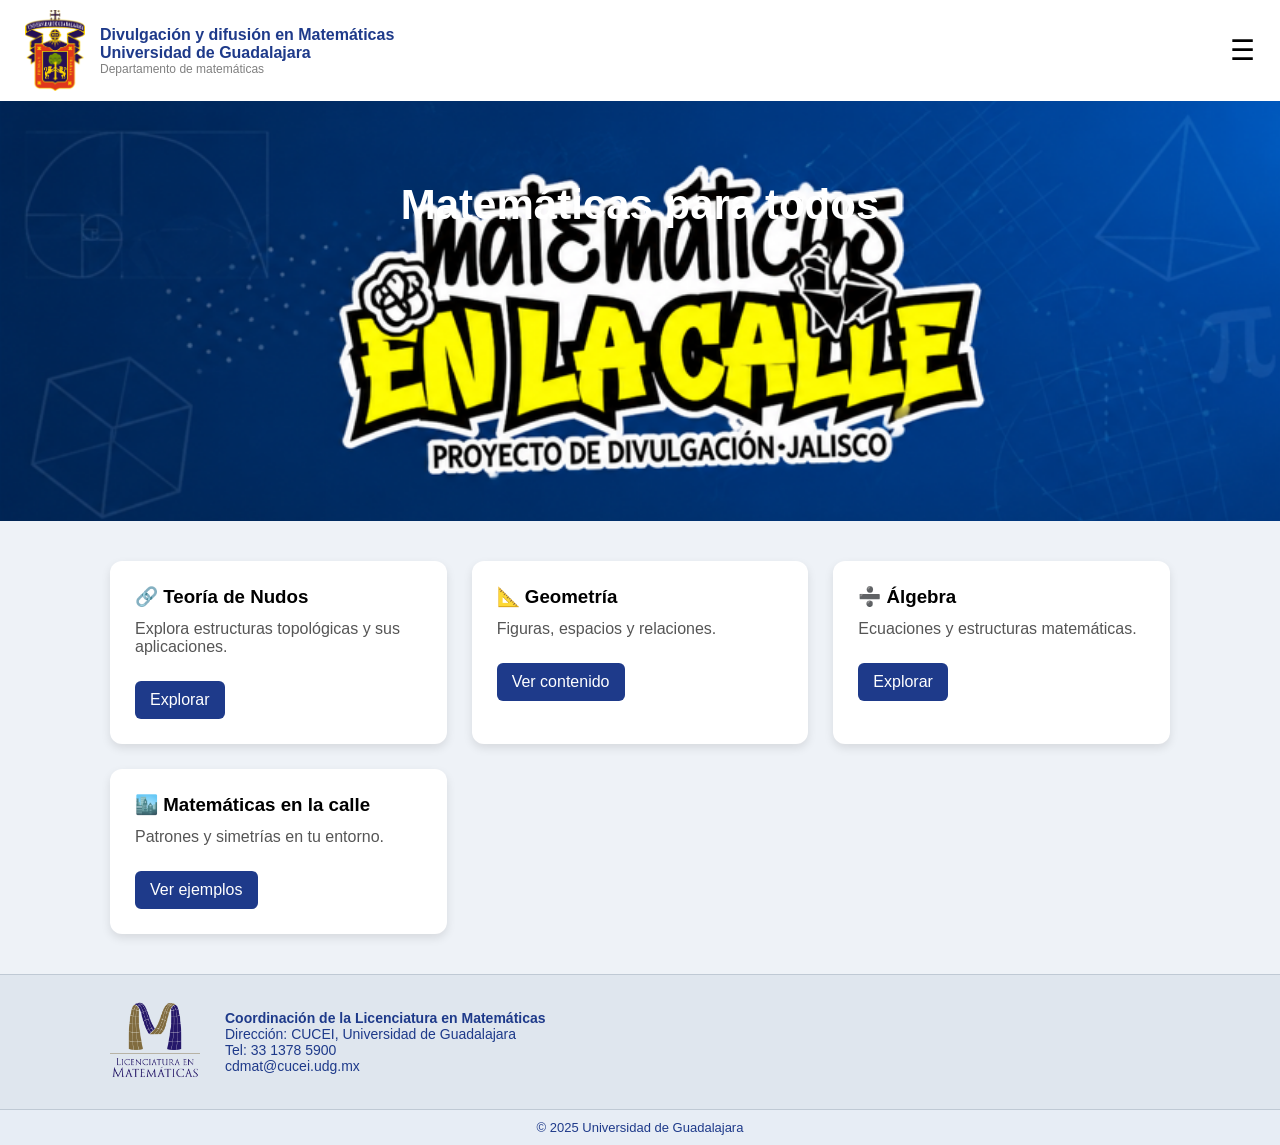
<file: prototipo/index.html>
<!DOCTYPE html>
<html lang="es">

<head>
    <meta charset="UTF-8">
    <meta name="viewport" content="width=device-width, initial-scale=1.0">
    <title>Divulgación Matemática</title>

    <!-- CSS -->
    <link rel="stylesheet" href="css/styles.css">
</head>

<body>

    <!-- HEADER -->
    <header>
        <div class="brand">
            <img src="img/logo.png" alt="Logo UDG" class="logo">

            <div>
                <div class="site-title">
                    Divulgación y difusión en Matemáticas<br>
                    Universidad de Guadalajara
                </div>

                <div class="muted">
                    Departamento de matemáticas
                </div>
            </div>
        </div>

        <!-- BOTÓN MENÚ -->
        <div class="menu-btn" id="menu-btn">
            ☰
        </div>
    </header>

    <!-- MENÚ LATERAL -->
    <aside class="side-menu" id="menu">

        <span class="close-btn" id="close-btn">
            ✕
        </span>

        <div class="menu-header">
            Menú
        </div>

        <div class="menu-section">
            <a href="index.html">Inicio</a>

            <a href="https://cdmat-udg.github.io/Teoria-de-nudos/">
                Teoría de Nudos
            </a>
        </div>

        <div class="menu-header">
            Áreas
        </div>

        <div class="menu-section">
            <a href="#">Geometría</a>
            <a href="#">Álgebra</a>
            <a href="#">Cálculo</a>
        </div>

        <div class="menu-header">
            Explora
        </div>

        <div class="menu-section">
            <a href="matematicascalle.html">
                Matemáticas en la calle
            </a>

            <a href="#">Vida diaria</a>
            <a href="#">Retos</a>
        </div>

    </aside>

    <!-- FONDO OSCURO -->
    <div id="overlay"></div>

    <!-- HERO -->
    <section class="hero">
        <h1>Matemáticas para todos</h1>
    </section>

    <!-- CONTENIDO -->
    <main class="container">

        <div class="grid">

            <!-- TEORÍA DE NUDOS -->
            <article class="card">
                <h3>🔗 Teoría de Nudos</h3>

                <p>
                    Explora estructuras topológicas y sus
                    aplicaciones.
                </p>

                <a href="nudos/index.html" class="btn">
                    Explorar
                </a>
            </article>

            <!-- GEOMETRÍA -->
            <article class="card">
                <h3>📐 Geometría</h3>

                <p>
                    Figuras, espacios y relaciones.
                </p>

                <a href="#" class="btn">
                    Ver contenido
                </a>
            </article>

            <!-- ÁLGEBRA -->
            <article class="card">
                <h3>➗ Álgebra</h3>

                <p>
                    Ecuaciones y estructuras matemáticas.
                </p>

                <a href="#" class="btn">
                    Explorar
                </a>
            </article>

            <!-- MATEMÁTICAS EN LA CALLE -->
            <article class="card">
                <h3>🏙️ Matemáticas en la calle</h3>

                <p>
                    Patrones y simetrías en tu entorno.
                </p>

                <a href="matematicascalle.html" class="btn">
                    Ver ejemplos
                </a>
            </article>

        </div>

    </main>

    <!-- FOOTER -->
    <footer class="udg-footer">

        <div class="footer-content">

            <div class="footer-logo">
                <img src="img/logoM.png" alt="Logo Matemáticas">
            </div>

            <div class="footer-text">
                <strong>
                    Coordinación de la Licenciatura
                    en Matemáticas
                </strong>

                <br>

                Dirección: CUCEI,
                Universidad de Guadalajara

                <br>

                Tel: 33 1378 5900

                <br>

                cdmat@cucei.udg.mx
            </div>

        </div>

        <div class="footer-bottom">
            © 2025 Universidad de Guadalajara
        </div>

    </footer>

    <!-- JS -->
    <script src="js/menu.js"></script>

</body>

</html>
</file>
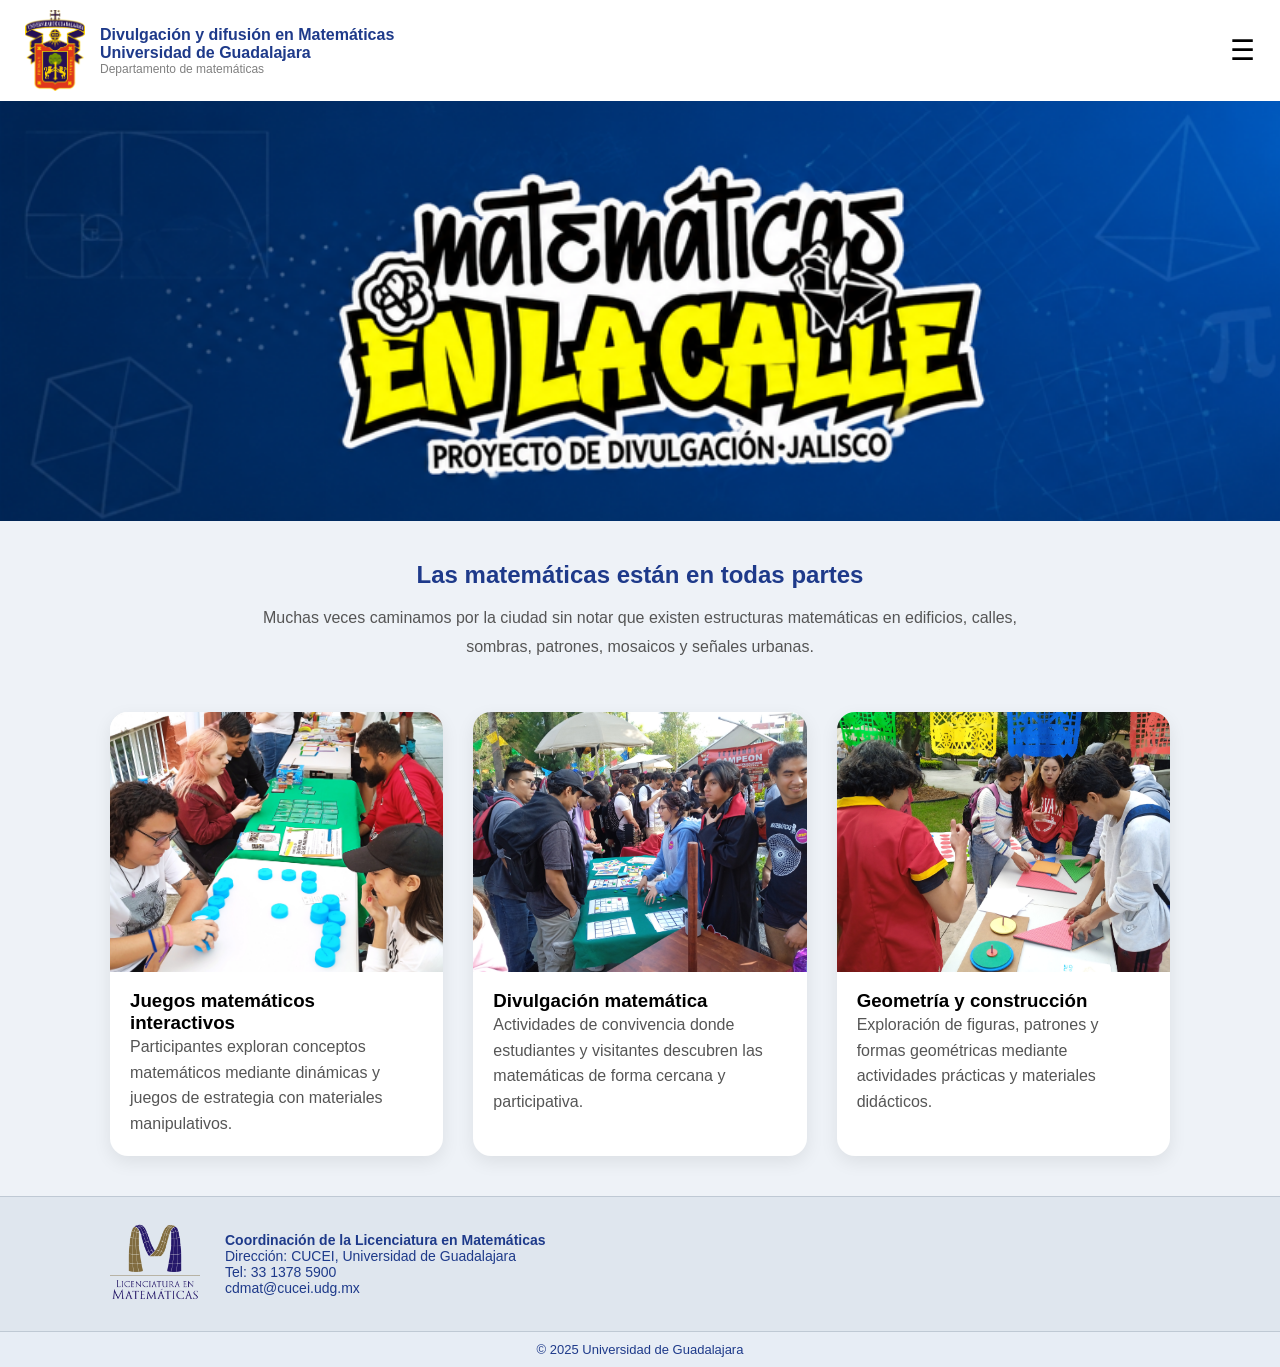
<file: prototipo/matematicascalle.html>
<!DOCTYPE html>
<html lang="es">

<head>
    <meta charset="UTF-8">
    <meta name="viewport" content="width=device-width, initial-scale=1.0">
    <title>Matemáticas en la Calle</title>

    <link rel="stylesheet" href="css/styles.css">
</head>

<body>

    <!-- HEADER -->
    <header>
        <div class="brand">
            <img src="img/logo.png" alt="Logo UDG" class="logo">

            <div>
                <div class="site-title">
                    Divulgación y difusión en Matemáticas<br>
                    Universidad de Guadalajara
                </div>

                <div class="muted">
                    Departamento de matemáticas
                </div>
            </div>
        </div>

        <div class="menu-btn" id="menu-btn">
            ☰
        </div>
    </header>

    <!-- MENÚ -->
    <aside class="side-menu" id="menu">

        <span class="close-btn" id="close-btn">
            ✕
        </span>

        <div class="menu-header">
            Menú
        </div>

        <div class="menu-section">
            <a href="index.html">Inicio</a>
            <a href="#">Teoría de Nudos</a>
        </div>

        <div class="menu-header">
            Explora
        </div>

        <div class="menu-section">
            <a href="matematicascalle.html">
                Matemáticas en la calle
            </a>
        </div>

    </aside>

    <div id="overlay"></div>

    <!-- HERO -->
    <section class="hero"></section>
    <!-- CONTENIDO -->
    <main class="container">

        <section class="street-intro">
            <h2>Las matemáticas están en todas partes</h2>

            <p>
                Muchas veces caminamos por la ciudad sin
                notar que existen estructuras matemáticas
                en edificios, calles, sombras, patrones,
                mosaicos y señales urbanas.
            </p>
        </section>

        <!-- GALERÍA -->
        <section class="street-gallery">

            <div class="photo-card">
                <img src="img/IMG1.jpg" alt="Imagen Matemática 1" class="street-img">

                <h3>Juegos matemáticos interactivos</h3>

                <p>
                    Participantes exploran conceptos matemáticos
                    mediante dinámicas y juegos de estrategia
                    con materiales manipulativos.
                </p>
            </div>

            <div class="photo-card">
                <img src="img/IMG2.jpg" alt="Imagen Matemática 2" class="street-img">

                <h3>Divulgación matemática</h3>

                <p>
                    Actividades de convivencia donde estudiantes
                    y visitantes descubren las matemáticas
                    de forma cercana y participativa.
                </p>
            </div>

            <div class="photo-card">
                <img src="img/IMG3.jpg" alt="Imagen Matemática 3" class="street-img">

                <h3>Geometría y construcción</h3>

                <p>
                    Exploración de figuras, patrones y formas
                    geométricas mediante actividades prácticas
                    y materiales didácticos.
                </p>
            </div>

        </section>
    </main>

    <!-- FOOTER -->
    <footer class="udg-footer">

        <div class="footer-content">

            <div class="footer-logo">
                <img src="img/logoM.png" alt="Logo Matemáticas">
            </div>

            <div class="footer-text">
                <strong>
                    Coordinación de la Licenciatura en Matemáticas
                </strong>
                <br>
                Dirección: CUCEI, Universidad de Guadalajara
                <br>
                Tel: 33 1378 5900
                <br>
                cdmat@cucei.udg.mx
            </div>

        </div>

        <div class="footer-bottom">
            © 2025 Universidad de Guadalajara
        </div>

    </footer>

    <script src="js/menu.js"></script>

</body>

</html>
</file>
<file: prototipo/css/styles.css>
/* RESET */
* {
    margin: 0;
    padding: 0;
    box-sizing: border-box;
}

/* BODY */
body {
    font-family: 'Segoe UI', sans-serif;
    background: #eef2f7;
}

/* =========================
   HEADER
========================= */
header {
    background: white;
    padding: 10px 25px;
    display: flex;
    justify-content: space-between;
    align-items: center;
    box-shadow: 0 2px 5px rgba(0, 0, 0, 0.1);
}

.brand {
    display: flex;
    align-items: center;
    gap: 15px;
}

.logo {
    width: 60px;
}

.site-title {
    font-weight: bold;
    color: #1e3a8a;
    font-size: 16px;
}

.muted {
    font-size: 12px;
    color: gray;
}

/* BOTÓN MENÚ */
.menu-btn {
    font-size: 28px;
    cursor: pointer;
}

/* =========================
   MENÚ LATERAL
========================= */
.side-menu {
    position: fixed;
    top: 0;
    right: -320px;
    width: 320px;
    height: 100%;
    background: #1e293b;
    color: white;
    transition: 0.4s;
    z-index: 1000;
    display: flex;
    flex-direction: column;
}

.side-menu.active {
    right: 0;
}

/* HEADER DEL MENÚ */
.menu-header {
    padding: 20px;
    border-bottom: 1px solid #334155;
    font-weight: bold;
}

/* LINKS */
.menu-section {
    padding: 10px 0;
}

.menu-section a {
    display: block;
    padding: 12px 25px;
    text-decoration: none;
    color: white;
    font-size: 16px;
    transition: 0.3s;
}

.menu-section a:hover {
    background: #334155;
}

/* BOTÓN CERRAR */
.close-btn {
    position: absolute;
    top: 15px;
    right: 20px;
    font-size: 28px;
    cursor: pointer;
}

/* =========================
   OVERLAY
========================= */
#overlay {
    position: fixed;
    top: 0;
    left: 0;
    width: 100%;
    height: 100%;
    background: rgba(0, 0, 0, 0.4);
    display: none;
    z-index: 999;
}

#overlay.active {
    display: block;
}

/* =========================
   HERO
========================= */
.hero {
    text-align: center;
    padding: 80px 20px;
    background: linear-gradient(135deg, #1e3a8a, #2563eb);
    color: white;
}

.hero h1 {
    font-size: 42px;
}

/* =========================
   CONTENIDO
========================= */
.container {
    max-width: 1100px;
    margin: auto;
    padding: 40px 20px;
}

/* GRID */
.grid {
    display: grid;
    grid-template-columns: repeat(auto-fit, minmax(260px, 1fr));
    gap: 25px;
}

/* CARD */
.card {
    background: white;
    padding: 25px;
    border-radius: 12px;
    box-shadow: 0 4px 10px rgba(0, 0, 0, 0.1);
    transition: 0.3s;
}

.card:hover {
    transform: translateY(-5px);
}

.card h3 {
    margin-bottom: 12px;
}

.card p {
    color: #555;
    margin-bottom: 15px;
}

/* BOTÓN */
.btn {
    display: inline-block;
    margin-top: 10px;
    padding: 10px 15px;
    background: #1e3a8a;
    color: white;
    text-decoration: none;
    border-radius: 6px;
    transition: 0.3s;
}

.btn:hover {
    background: #2563eb;
}

/* =========================
   FOOTER
========================= */
.udg-footer {
    background: #dfe6ee;
    border-top: 1px solid #bfc9d4;
}

.footer-content {
    display: flex;
    align-items: center;
    gap: 25px;
    max-width: 1100px;
    margin: auto;
    padding: 20px;
}

.footer-logo img {
    width: 90px;
}

.footer-text {
    font-size: 14px;
    color: #1e3a8a;
}

.footer-bottom {
    text-align: center;
    font-size: 13px;
    color: #1e3a8a;
    padding: 10px;
    border-top: 1px solid #bfc9d4;
    background: #e7edf5;
}

/* =========================
   RESPONSIVE
========================= */
@media (max-width: 600px) {

    .footer-content {
        flex-direction: column;
        text-align: center;
    }

    .site-title {
        font-size: 14px;
    }

    .hero h1 {
        font-size: 30px;
    }
}

/* =========================
   MATEMÁTICAS EN LA CALLE
========================= */

.street-intro {
    text-align: center;
    margin-bottom: 50px;
}

.street-intro h2 {
    color: #1e3a8a;
    margin-bottom: 15px;
}

.street-intro p {
    max-width: 800px;
    margin: auto;
    color: #555;
    line-height: 1.8;
}

.street-gallery {
    display: grid;
    grid-template-columns:
        repeat(auto-fit, minmax(300px, 1fr));
    gap: 25px;
}

.photo-card {
    background: white;
    border-radius: 12px;
    overflow: hidden;
    box-shadow: 0 4px 10px rgba(0, 0, 0, 0.1);
    transition: .3s;
}

.photo-card:hover {
    transform: translateY(-5px);
}

.photo-placeholder {
    height: 220px;
    background: #dbe4ee;
    display: flex;
    align-items: center;
    justify-content: center;
    color: #64748b;
    font-size: 18px;
}

.photo-card h3 {
    padding: 20px 20px 10px;
}

.photo-card p {
    padding: 0 20px 20px;
    color: #555;
}

/* HERO */
.hero {
    background-image: url('../img/LogoD.png');
    background-size: cover;
    background-position: center;
    background-repeat: no-repeat;

    width: 100%;
    height: 420px;
}

/* GALERÍA */
.street-gallery {
    display: grid;
    grid-template-columns: repeat(auto-fit, minmax(300px, 1fr));
    gap: 30px;
    margin-top: 50px;
}

.photo-card {
    background: white;
    border-radius: 18px;
    overflow: hidden;
    box-shadow: 0 6px 18px rgba(0, 0, 0, .08);
    transition: transform .25s ease;
}

.photo-card:hover {
    transform: translateY(-5px);
}

.street-img {
    width: 100%;
    height: 260px;
    object-fit: cover;
    display: block;
}

.photo-card h3,
.photo-card p {
    padding: 0 20px;
}

.photo-card h3 {
    margin-top: 18px;
}

.photo-card p {
    padding-bottom: 20px;
    line-height: 1.6;
}
</file>
